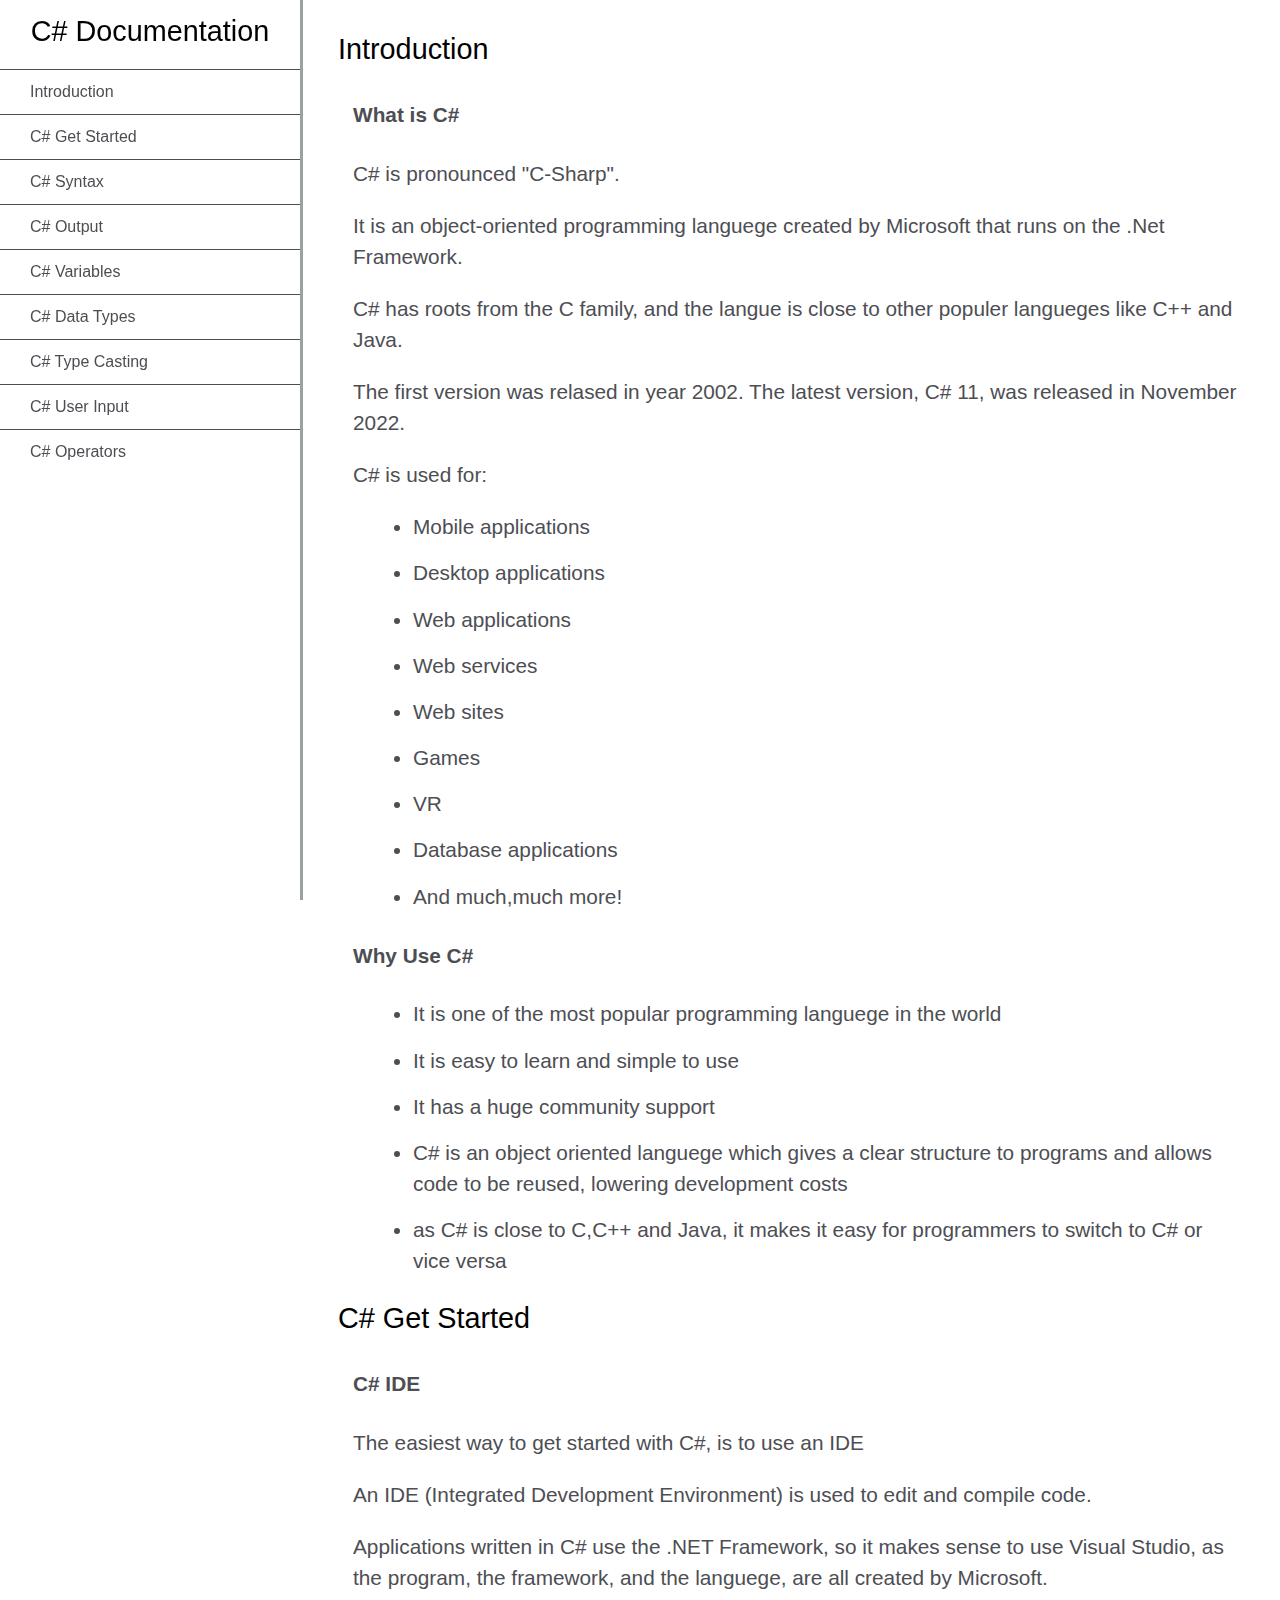
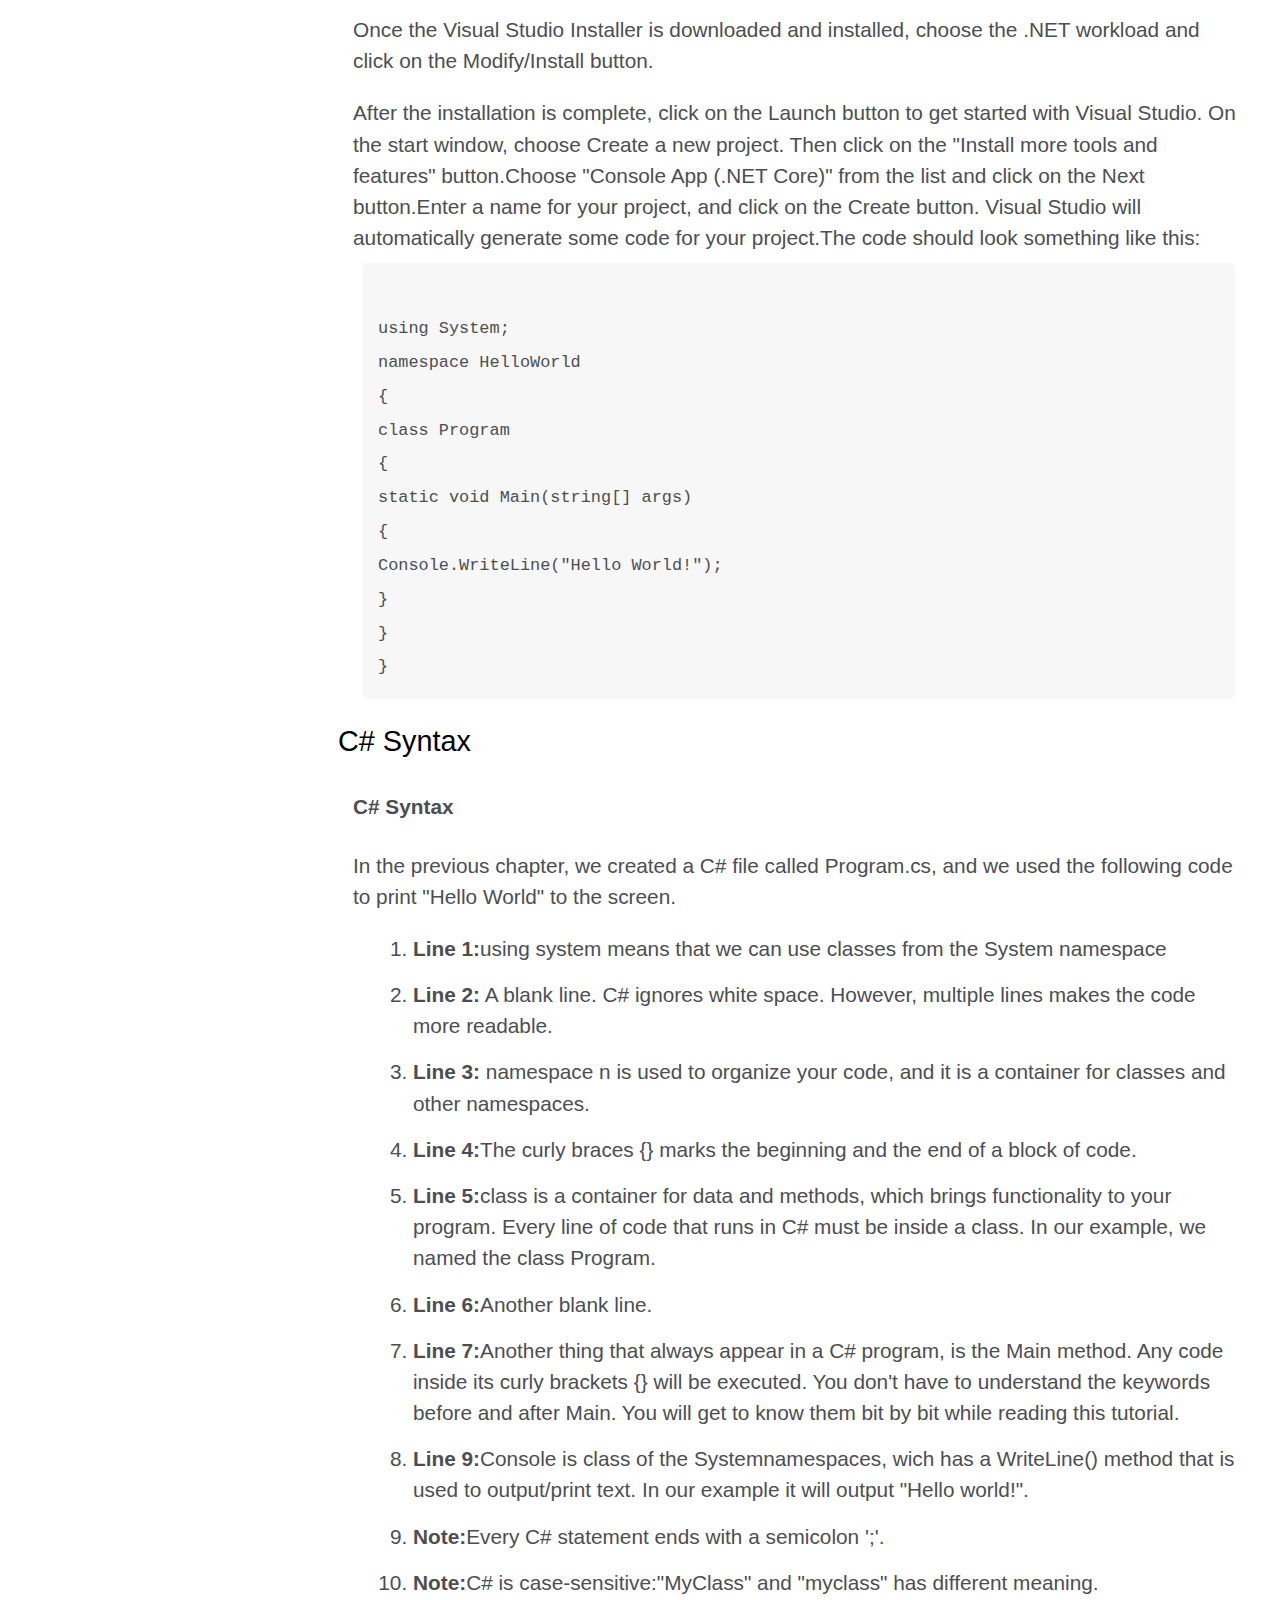
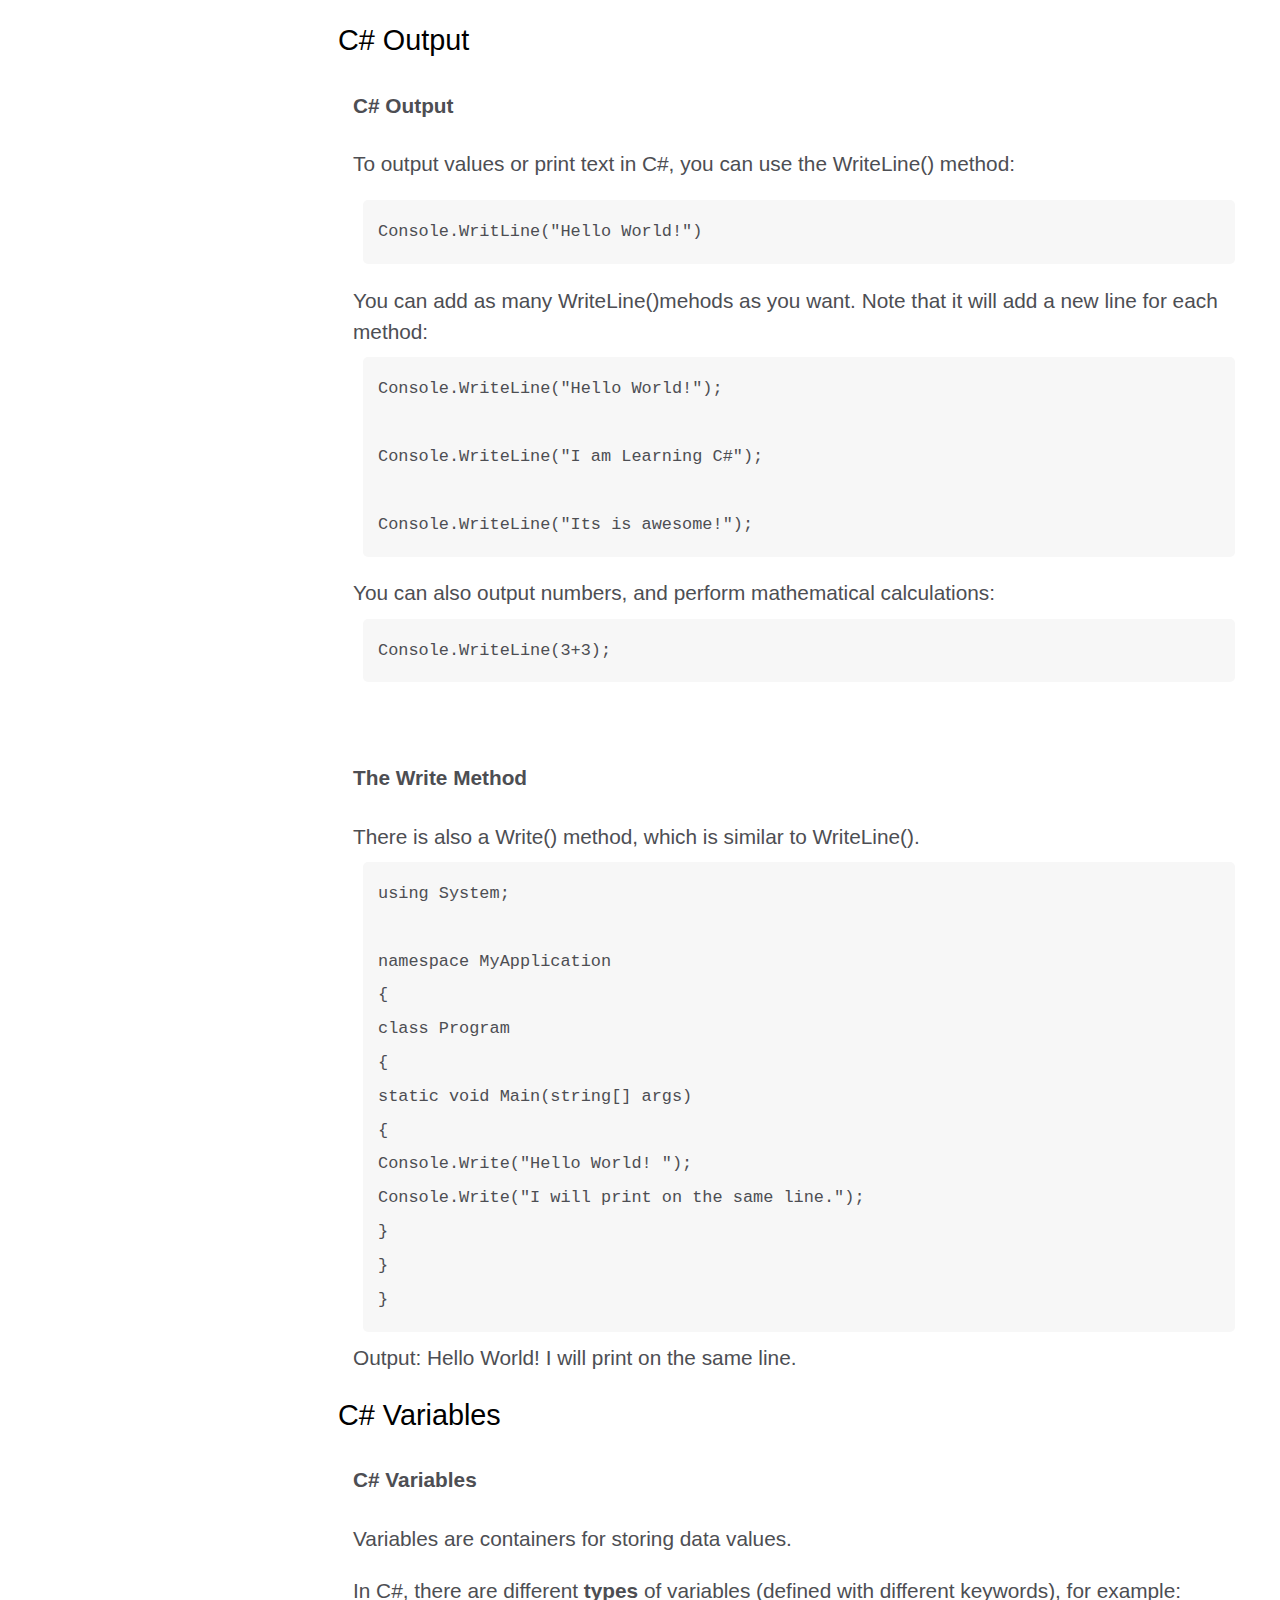
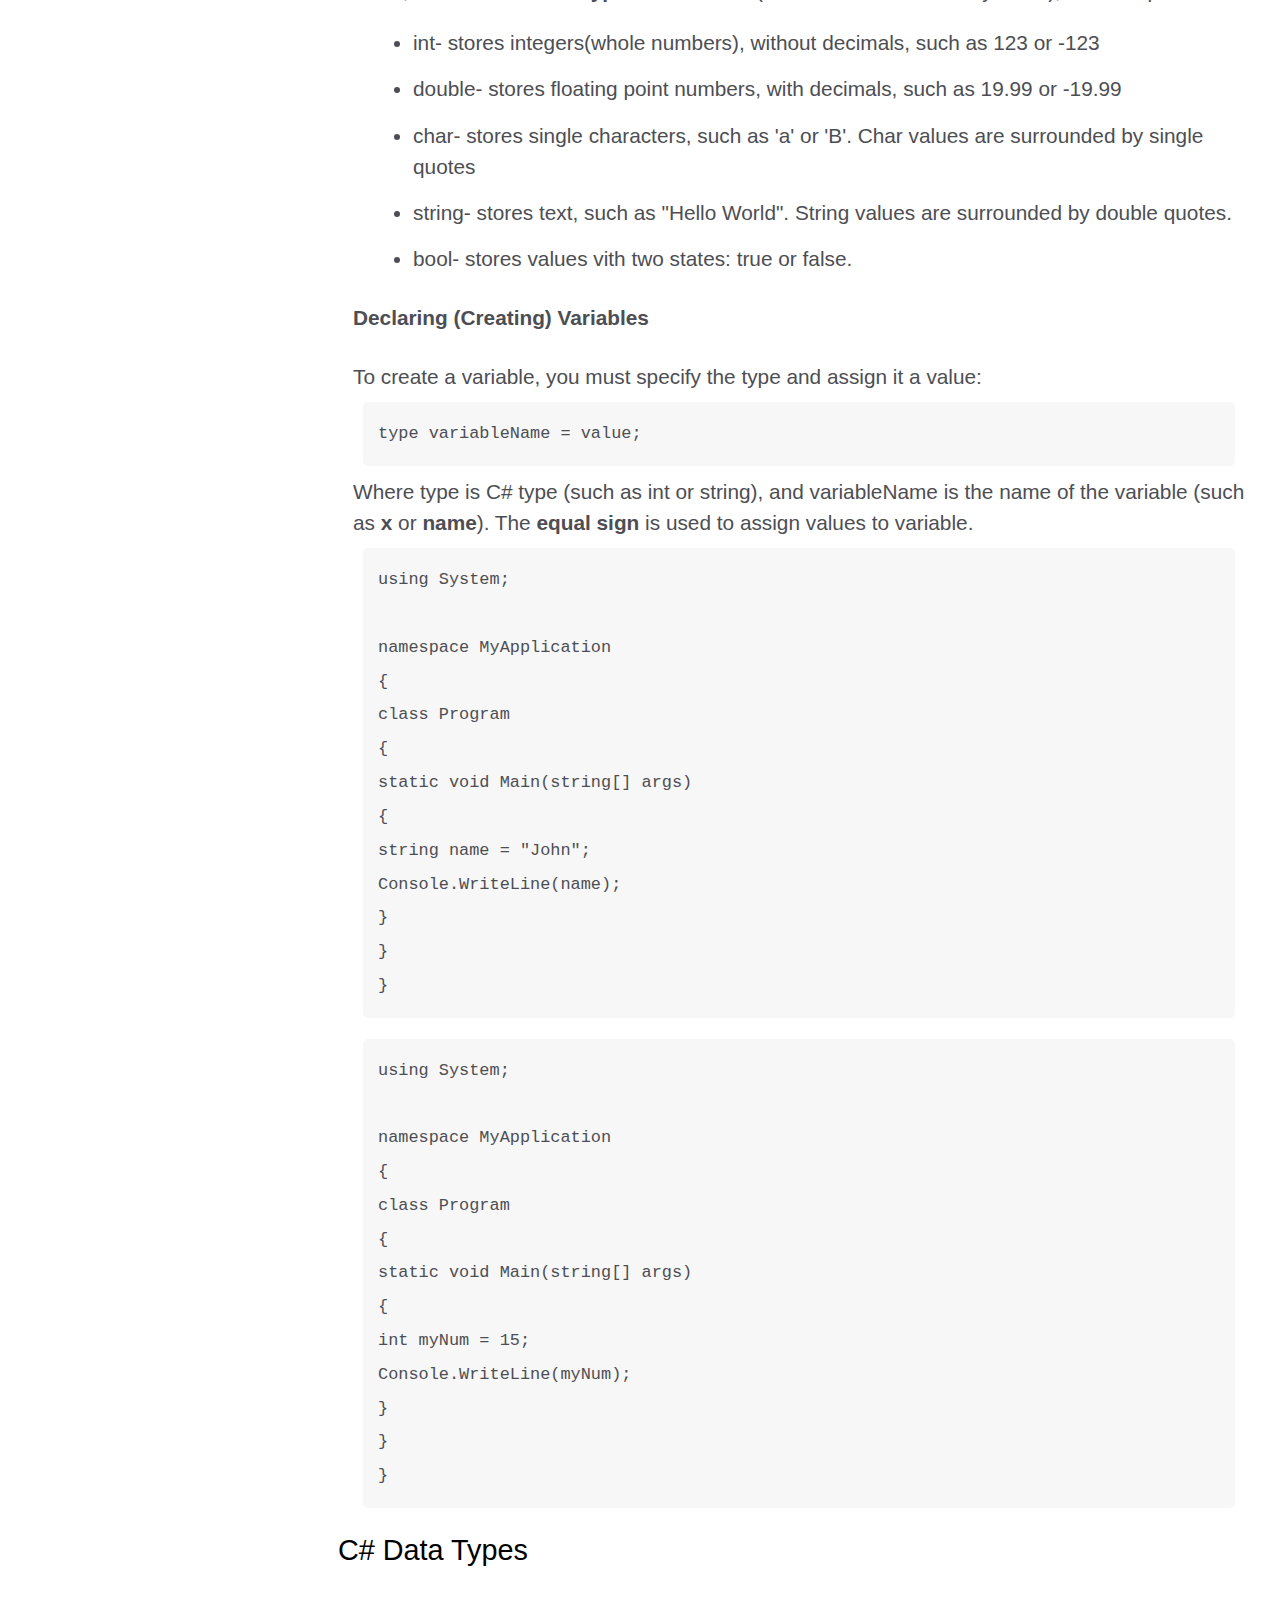
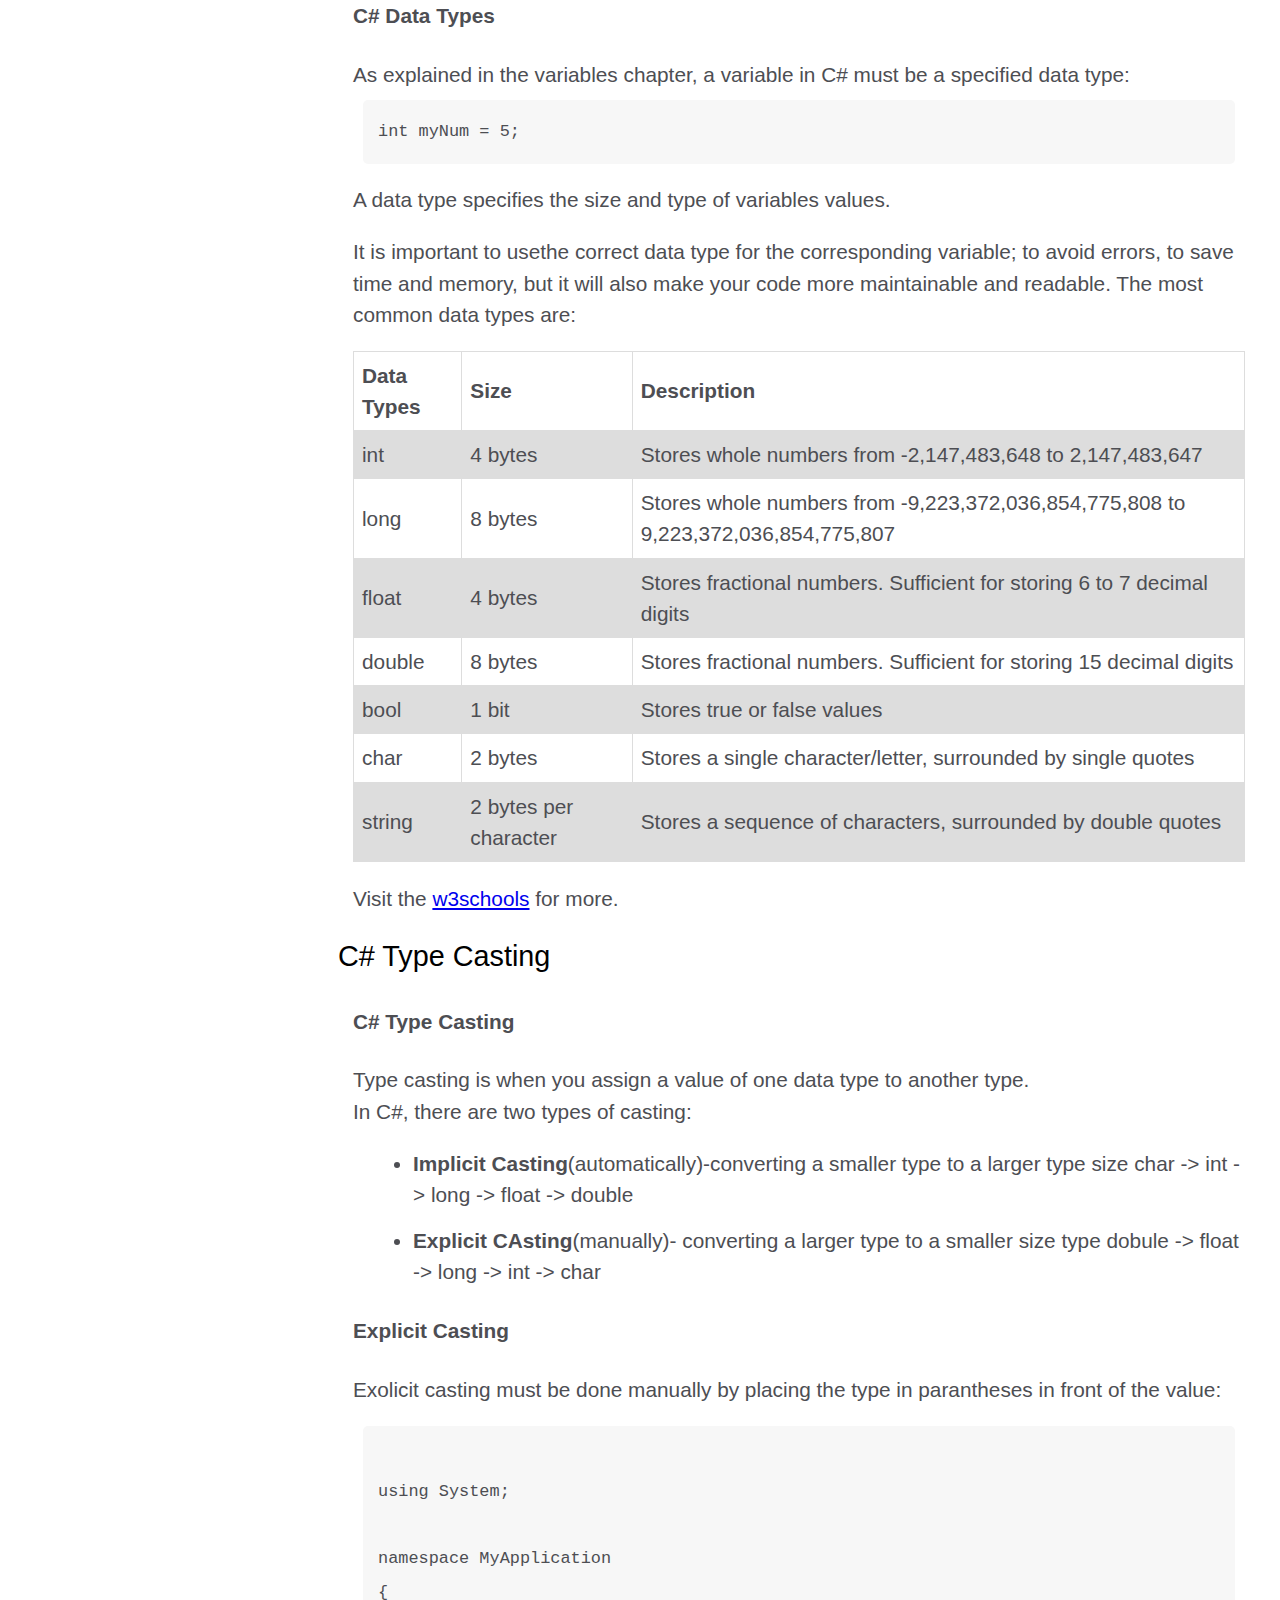
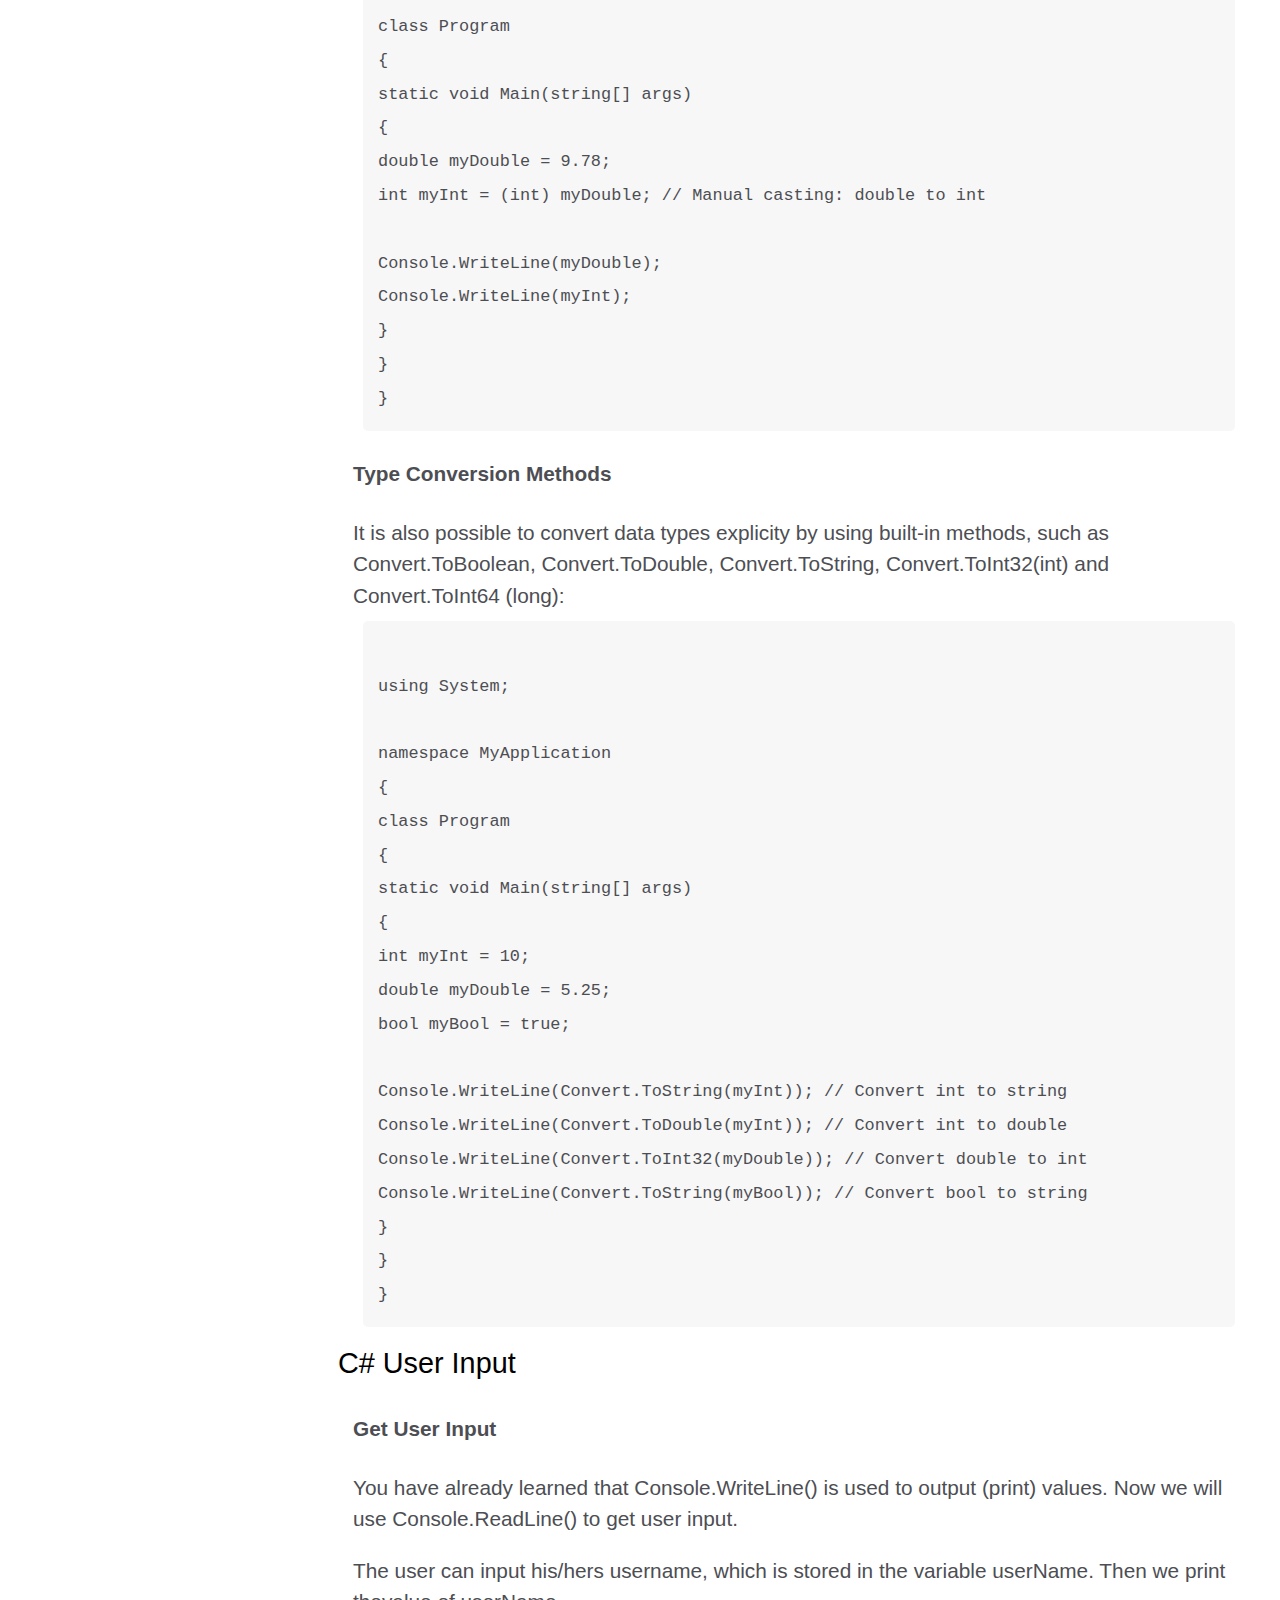
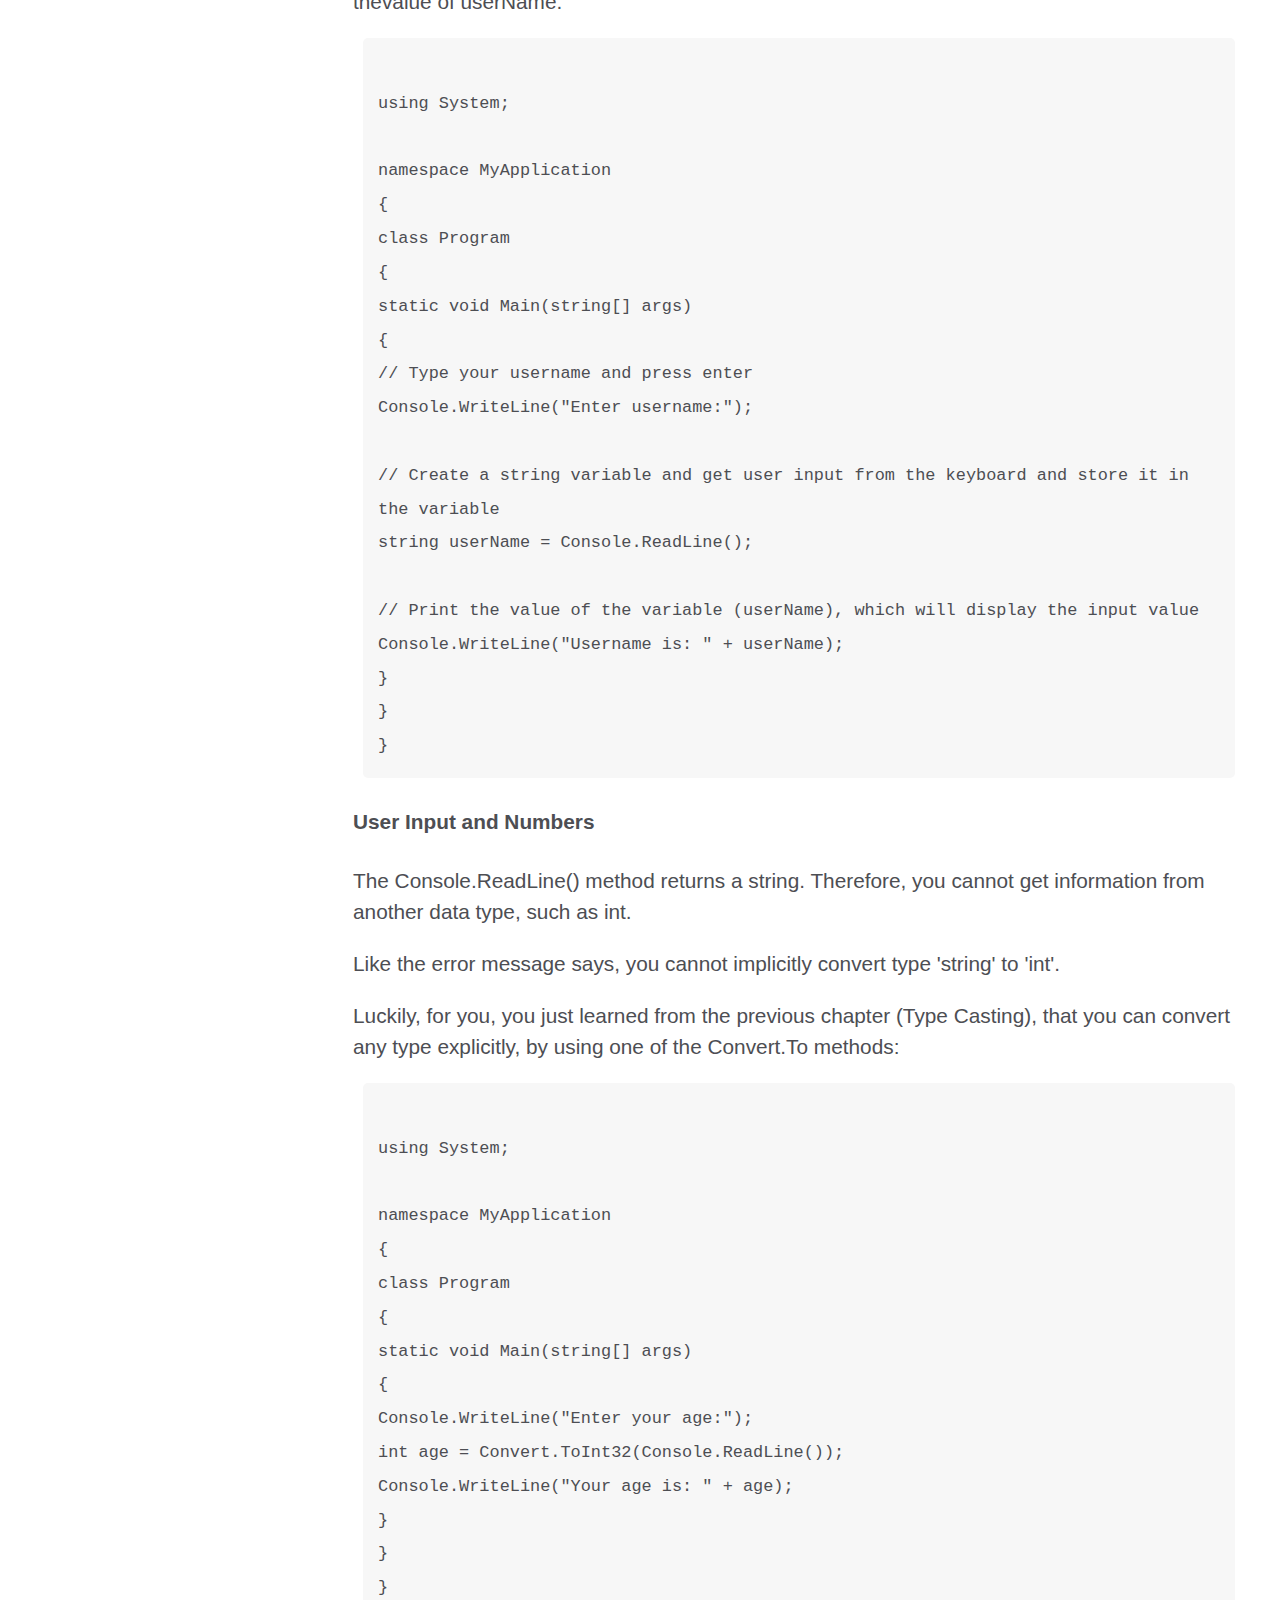
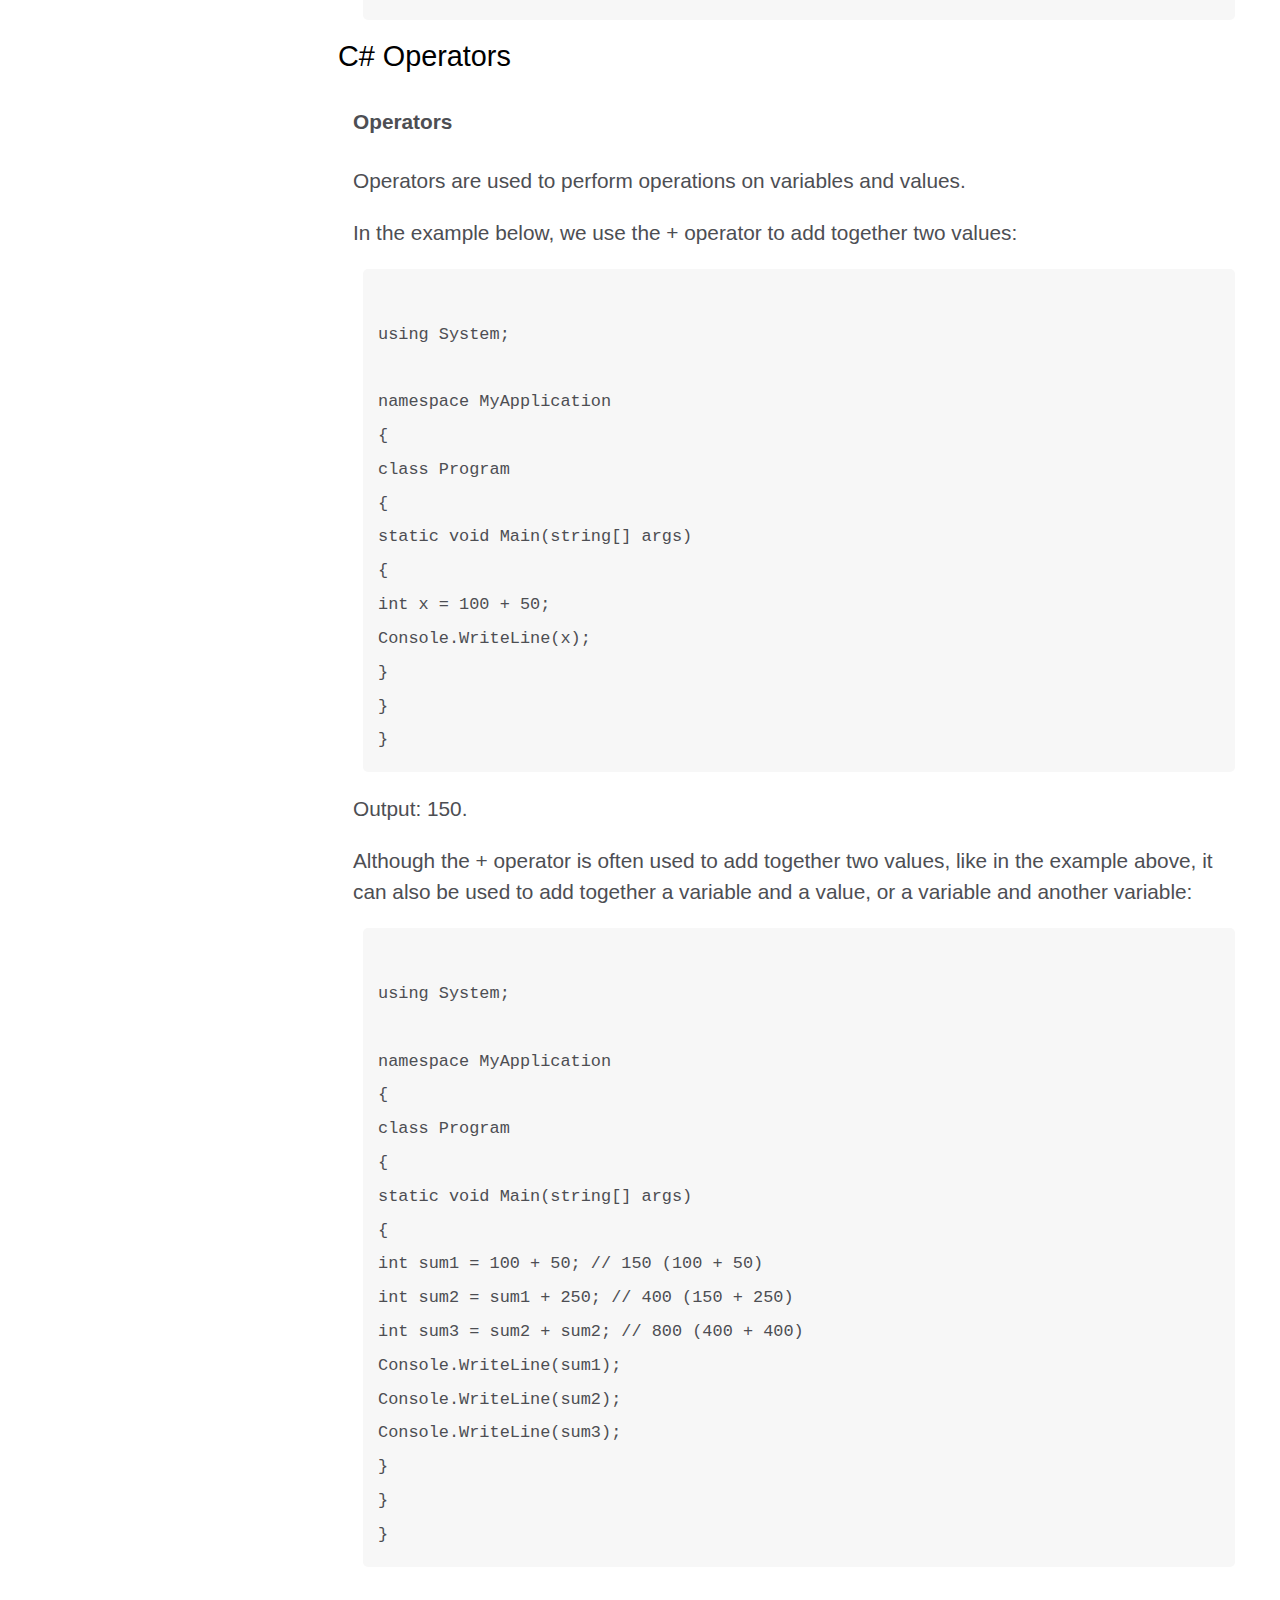
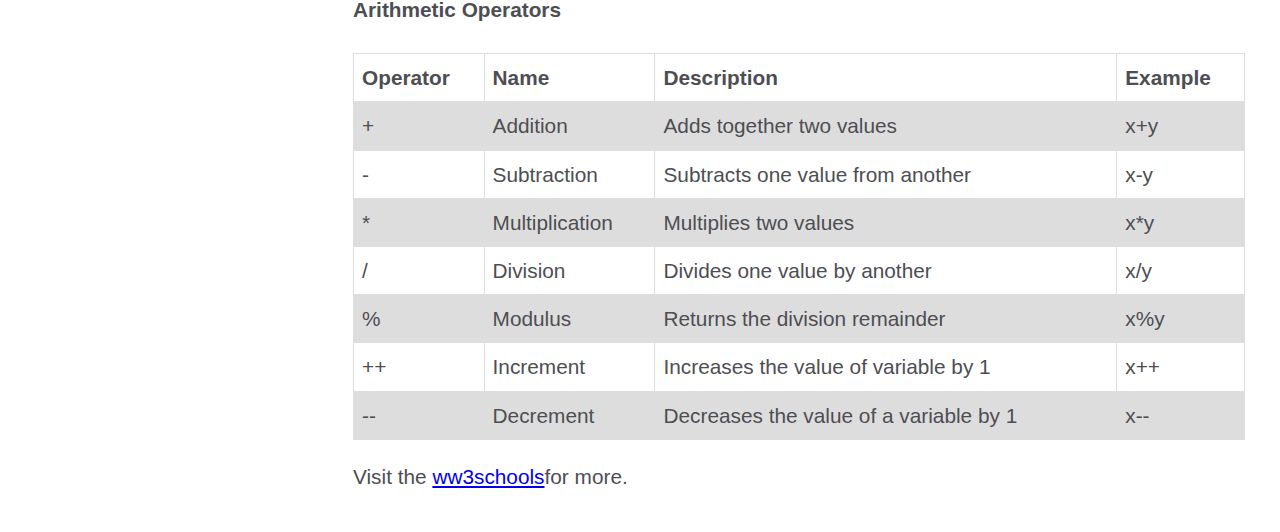
<file: index.html>
<!DOCTYPE html>
<html lang="en">

<head>
    <meta charset="UTF-8">
    <meta http-equiv="X-UA-Compatible" content="IE=edge">
    <meta name="viewport" content="width=device-width, initial-scale=1.0">
    <link rel="stylesheet" href="styles.css">
    <title>Documentation</title>
</head>

<body>
    <nav id="navbar">
        <header>C# Documentation</header>
        <ul>
            <li><a class="nav-link" href="#Introduction">Introduction</a></li>
            <li>
                <a class="nav-link" href="#c#_get_started">C# Get Started</a>
            </li>
            <li>
                <a class="nav-link" href="#c#_syntax">C# Syntax</a>
            </li>
            <li><a class="nav-link" href="#c#_output">C# Output</a></li>
            <li><a class="nav-link" href="#c#_variables">C# Variables</a></li>
            <li><a class="nav-link" href="#c#_data_types">C# Data Types</a></li>
            <li><a class="nav-link" href="#c#_type_casting">C# Type Casting</a></li>
            <li><a class="nav-link" href="#c#_user_input">C# User Input</a></li>
            <li><a class="nav-link" href="#c#_operators">C# Operators</a></li>
        </ul>
    </nav>
    <main id="main-doc">
        <section class="main-section" id="introduction">
            <header>Introduction</header>
            <article>
                <h4 id="What is C#">What is C#</h4>
                <p>C# is pronounced "C-Sharp".</p>
                <p>It is an object-oriented programming languege created by Microsoft that runs on the .Net Framework.
                </p>
                <p>C# has roots from the C family, and the langue is close to other populer langueges like C++ and Java.
                </p>
                <p>The first version was relased in year 2002. The latest version, C# 11, was released in November 2022.
                </p>
                <p>C# is used for:</p>
                <ul>
                    <li>Mobile applications</li>
                    <li>Desktop applications</li>
                    <li>Web applications</li>
                    <li>Web services</li>
                    <li>Web sites</li>
                    <li>Games</li>
                    <li>VR</li>
                    <li>Database applications</li>
                    <li>And much,much more!</li>
                </ul>
                <h4>Why Use C#</h4>
                <ul>
                    <li>It is one of the most popular programming languege in the world</li>
                    <li>It is easy to learn and simple to use</li>
                    <li>It has a huge community support</li>
                    <li>C# is an object oriented languege which gives a clear structure to programs and allows code to
                        be reused, lowering development costs</li>
                    <li>as C# is close to C,C++ and Java, it makes it easy for programmers to switch to C# or vice versa
                    </li>
                </ul>
            </article>
        </section>
        <section class="main-section" id="c#_get_started">
            <header>C# Get Started</header>
            <article>
                <h4>C# IDE</h4>
                <p>The easiest way to get started with C#, is to use an IDE</p>
                <p>An IDE (Integrated Development Environment) is used to edit and compile code.</p>
                Applications written in C# use the .NET Framework, so it makes sense to use Visual Studio, as the
                program, the framework, and the languege, are all created by Microsoft.
                <p>
                    Once the Visual Studio Installer is downloaded and installed, choose the .NET workload and click on
                    the Modify/Install button.
                </p>
                <p>After the installation is complete, click on the Launch button to get started with Visual Studio.
                    On the start window, choose Create a new project.
                    Then click on the "Install more tools and features" button.Choose "Console App (.NET Core)" from the
                    list and click on the Next button.Enter a name for your project, and click on the Create button.
                    Visual Studio will automatically generate some code for your project.The code should look something
                    like this:
                    <code>
                     using System;
                         namespace HelloWorld
                        {
                            class Program
                            {
                                static void Main(string[] args)
                                {
                                 Console.WriteLine("Hello World!");    
                                }
                            }
                        }
                    </code>
                </p>
            </article>
        </section>
        <section class="main-section" id="c#_syntax">
            <header>C# Syntax</header>
            <article>
                <h4>C# Syntax</h4>
                <p> In the previous chapter, we created a C# file called Program.cs, and we used the following code to
                    print "Hello World" to the screen.</p>
                <ol>
                    <li><strong>Line 1:</strong>using system means that we can use classes from the
                        System namespace</li>
                    <li><strong>Line 2:</strong> A blank line. C# ignores white space. However, multiple lines makes the
                        code more readable.</li>
                    <li><strong>Line 3:</strong> namespace n is used to organize your code, and it is a
                        container for classes and other namespaces.</li>
                    <li><strong>Line 4:</strong>The curly braces {} marks the beginning and the end of a
                        block of code.</li>
                    <li><strong>Line 5:</strong>class is a container for data and methods, which brings
                        functionality to your program. Every line of code that runs in C# must be inside a class. In our
                        example, we named the class Program.</li>
                    <li><strong>Line 6:</strong>Another blank line.</li>
                    <li><strong>Line 7:</strong>Another thing that always appear in a C# program, is the
                        Main method. Any code inside its curly brackets {} will be executed.
                        You don't have to understand the keywords before and after Main. You will get to know them bit
                        by bit while reading this tutorial.</li>
                    <li><strong>Line 9:</strong>Console is class of the Systemnamespaces, wich
                        has a WriteLine() method that is used to output/print text. In our example it will
                        output "Hello world!".</li>
                    <li><strong>Note:</strong>Every C# statement ends with a semicolon ';'.</li>
                    <li><strong>Note:</strong>C# is case-sensitive:"MyClass" and "myclass" has different meaning.</li>
                </ol>
            </article>
        </section>
        <section class="main-section" id="c#_output">
            <header>C# Output</header>
            <article>
                <h4>C# Output</h4>
                <p>To output values or print text in C#, you can use the WriteLine() method:</p>
                <p><code>Console.WritLine("Hello World!")</code></p>
                <p>You can add as many WriteLine()mehods as you want. Note that it will add a new line for
                    each method: <br>
                    <code>Console.WriteLine("Hello World!");<br>
                Console.WriteLine("I am Learning C#");<br>
                Console.WriteLine("Its is awesome!");</code>
                </p>
                <p>You can also output numbers, and perform mathematical calculations: <br>
                    <code>Console.WriteLine(3+3);</code>
                </p><br>

                <h4>The Write Method</h4>
                <p>There is also a Write() method, which is similar to WriteLine(). <br>
                    <code>using System;

                    namespace MyApplication
                    {
                      class Program
                      {
                        static void Main(string[] args)
                        {
                          Console.Write("Hello World! ");
                          Console.Write("I will print on the same line.");
                        }
                      }
                    }</code>
                    Output:
                    Hello World! I will print on the same line.
                </p>
            </article>
        </section>
        <section class="main-section" id="c#_variables">
            <header>C# Variables</header>
            <article>
                <h4>C# Variables</h4>
                <p>Variables are containers for storing data values.</p>
                <p>In C#, there are different <strong>types</strong> of variables (defined with different keywords), for
                    example:</p>
                <ul>
                    <li>int- stores integers(whole numbers), without decimals, such as 123 or -123</li>
                    <li>double- stores floating point numbers, with decimals, such as 19.99 or -19.99</li>
                    <li>char- stores single characters, such as 'a' or 'B'. Char values are surrounded by
                        single quotes</li>
                    <li>string- stores text, such as "Hello World". String values are surrounded by double
                        quotes.</li>
                    <li>bool- stores values vith two states: true or false.</li>
                </ul>
                <h4>Declaring (Creating) Variables</h4>
                <p>To create a variable, you must specify the type and assign it a value: <br>
                    <code>type variableName = value;</code>
                    Where type is C# type (such as int or string), and variableName is the name of the variable (such as
                    <strong>x</strong> or <strong>name</strong>). The <strong>equal sign</strong> is used to assign
                    values to variable.

                    <code>using System;

                    namespace MyApplication
                    {
                      class Program
                      {
                        static void Main(string[] args)
                        {
                          string name = "John";
                          Console.WriteLine(name);  
                         }
                      }
                    }  
                </code>
                </p>
                <p><code>using System;

                    namespace MyApplication
                    {
                        class Program
                        {
                            static void Main(string[] args)
                            {
                                int myNum = 15;
                                Console.WriteLine(myNum);
                            }
                        }
                    }
                </code></p> 
            </article>
        </section>
        <section class="main-section" id="c#_data_types">
            <header>C# Data Types</header>
            <article>
                <h4>C# Data Types</h4>
                <p> As explained in the variables chapter, a variable in C# must be a specified data type:
                    <code>int myNum = 5;</code></p>
                <p>A data type specifies the size and type of variables values.</p>
                <p>It is important to usethe correct data type for the corresponding variable; to avoid errors, to save
                    time and memory, but it will also make your code more maintainable and readable. The most common
                    data types are:</p>
                <table id="main-table">
                    <tr>
                        <th>Data Types</th>
                        <th>Size</th>
                        <th>Description</th>
                    </tr>
                    <tr>
                        <td>int</td>
                        <td>4 bytes</td>
                        <td>Stores whole numbers from -2,147,483,648 to 2,147,483,647</td>
                    </tr>
                    <tr>
                        <td>long</td>
                        <td>8 bytes</td>
                        <td>Stores whole numbers from -9,223,372,036,854,775,808 to 9,223,372,036,854,775,807</td>
                    </tr>
                    <tr>
                        <td>float</td>
                        <td>4 bytes</td>
                        <td>Stores fractional numbers. Sufficient for storing 6 to 7 decimal digits</td>
                    </tr>
                    <tr>
                        <td>double</td>
                        <td>8 bytes</td>
                        <td>Stores fractional numbers. Sufficient for storing 15 decimal digits</td>
                    </tr>
                    <tr>
                        <td>bool</td>
                        <td>1 bit</td>
                        <td>Stores true or false values</td>
                    </tr>
                    <tr>
                        <td>char</td>
                        <td>2 bytes</td>
                        <td>Stores a single character/letter, surrounded by single quotes</td>
                    </tr>
                    <tr>
                        <td>string</td>
                        <td>2 bytes per character</td>
                        <td>Stores a sequence of characters, surrounded by double quotes</td>
                    </tr>
                </table>
                <p id="visit">Visit the <a href="https://www.w3schools.com/cs/cs_data_types.php" target="_blank" rel="noopener">w3schools</a> for
                    more.</p>
            </article>
        </section>
        <section class="main-section" id="c#_type_casting">
            <header>C# Type Casting</header>
            <article>
                <h4>C# Type Casting</h4>
                <p>Type casting is when you assign a value of one data type to another type. <br>
                    In C#, there are two types of casting:</p>
                <ul>
                    <li><strong>Implicit Casting</strong>(automatically)-converting a smaller type to a larger type size
                        char -> int -> long -> float -> double</li>
                    <li><strong>Explicit CAsting</strong>(manually)- converting a larger type to a smaller size type
                        dobule -> float -> long -> int -> char</li>
                </ul>
                <h4>Explicit Casting</h4>
                <p>Exolicit casting must be done manually by placing the type in parantheses in front of the value:</p>
                <code>
                    using System;

                    namespace MyApplication
                    {
                      class Program
                      {
                        static void Main(string[] args)
                        {
                          double myDouble = 9.78;
                          int myInt = (int) myDouble;  // Manual casting: double to int
                    
                          Console.WriteLine(myDouble);
                          Console.WriteLine(myInt);
                        }
                      }
                    }                    
                </code>
                <h4>Type Conversion Methods</h4>
                It is also possible to convert data types explicity by using built-in methods, such as
                Convert.ToBoolean, Convert.ToDouble, Convert.ToString,
                Convert.ToInt32(int) and Convert.ToInt64 (long):
                <code>
                    using System;

                    namespace MyApplication
                    {
                      class Program
                      {
                        static void Main(string[] args)
                        {
                          int myInt = 10;
                          double myDouble = 5.25;
                          bool myBool = true;
                    
                          Console.WriteLine(Convert.ToString(myInt));    // Convert int to string
                          Console.WriteLine(Convert.ToDouble(myInt));    // Convert int to double
                          Console.WriteLine(Convert.ToInt32(myDouble));  // Convert double to int
                          Console.WriteLine(Convert.ToString(myBool));   // Convert bool to string
                          }
                      }
                    }
                </code>
            </article>
        </section>
        <section class="main-section" id="c#_user_input">
            <header>C# User Input</header>
            <article>
                <h4>Get User Input</h4>
                <p>You have already learned that Console.WriteLine() is used to output (print) values. Now
                    we will use Console.ReadLine() to get user input.</p>
                <p>The user can input his/hers username, which is stored in the variable userName. Then we
                    print thevalue of userName.</p>
                <code>
                    using System;

                    namespace MyApplication
                    {
                      class Program
                      {
                        static void Main(string[] args)
                        {
                          // Type your username and press enter
                          Console.WriteLine("Enter username:");
                    
                          // Create a string variable and get user input from the keyboard and store it in the variable
                          string userName = Console.ReadLine();
                    
                          // Print the value of the variable (userName), which will display the input value
                          Console.WriteLine("Username is: " + userName);
                        }
                      }
                    }
                </code>
                <h4>User Input and Numbers</h4>
                <p>The Console.ReadLine() method returns a string. Therefore, you cannot get information
                    from another data type, such as int.</p>
                <p>Like the error message says, you cannot implicitly convert type 'string' to 'int'.</p>
                <p>Luckily, for you, you just learned from the previous chapter (Type Casting), that you can convert any
                    type explicitly, by using one of the Convert.To methods:</p>
                <code>
                    using System;

                    namespace MyApplication
                    {
                      class Program
                      {
                        static void Main(string[] args)
                        {
                          Console.WriteLine("Enter your age:");
                          int age = Convert.ToInt32(Console.ReadLine());
                          Console.WriteLine("Your age is: " + age);
                        }
                      }
                    }</code>
            </article>
        </section>
        <section class="main-section" id="c#_operators">
            <header>C# Operators</header>
            <article>
                <h4>Operators</h4>
                <p>Operators are used to perform operations on variables and values.</p>
                <p>In the example below, we use the + operator to add together two values:</p>
                <code>
                    using System;

                    namespace MyApplication
                    {
                      class Program
                      {
                        static void Main(string[] args)
                        {
                          int x = 100 + 50;
                          Console.WriteLine(x);  
                         }
                      }
                    }
                </code>
                <p>Output: 150.</p>
                <p>Although the + operator is often used to add together two values, like in the example above, it can
                    also be used to add together a variable and a value, or a variable and another variable:</p>
                <code>
                    using System;

                    namespace MyApplication
                    {
                      class Program
                      {
                        static void Main(string[] args)
                        {
                          int sum1 = 100 + 50;     // 150 (100 + 50)
                          int sum2 = sum1 + 250;   // 400 (150 + 250)
                          int sum3 = sum2 + sum2;  // 800 (400 + 400)
                          Console.WriteLine(sum1);
                          Console.WriteLine(sum2);
                          Console.WriteLine(sum3);
                         }
                      }
                    }
                </code>
                <h4>Arithmetic Operators</h4>
                <table>
                    <tr>
                        <th>Operator</th>
                        <th>Name</th>
                        <th>Description</th>
                        <th>Example</th>
                    </tr>
                    <tr>
                        <td>+</td>
                        <td>Addition</td>
                        <td>Adds together two values</td>
                        <td>x+y</td>
                    </tr>
                    <tr>
                        <td>-</td>
                        <td>Subtraction</td>
                        <td>Subtracts one value from another</td>
                        <td>x-y</td>
                    </tr>
                    <tr>
                        <td>*</td>
                        <td>Multiplication</td>
                        <td>Multiplies two values</td>
                        <td>x*y</td>
                    </tr>
                    <tr>
                        <td>/</td>
                        <td>Division</td>
                        <td>Divides one value by another</td>
                        <td>x/y</td>
                    </tr>
                    <tr>
                        <td>%</td>
                        <td>Modulus</td>
                        <td>Returns the division remainder</td>
                        <td>x%y</td>
                    </tr>
                    <tr>
                        <td>++</td>
                        <td>Increment</td>
                        <td>Increases the value of variable by 1</td>
                        <td>x++</td>
                    </tr>
                    <tr>
                        <td>--</td>
                        <td>Decrement</td>
                        <td>Decreases the value of a variable by 1</td>
                        <td>x--</td>
                    </tr>
                </table>
                <p id="visit">Visit the <a href="https://www.w3schools.com/cs/cs_operators.php" target="_blank" rel="noopener">ww3schools</a>for more.</p>
            </article>
        </section>
    </main>
</body>

</html>
</file>
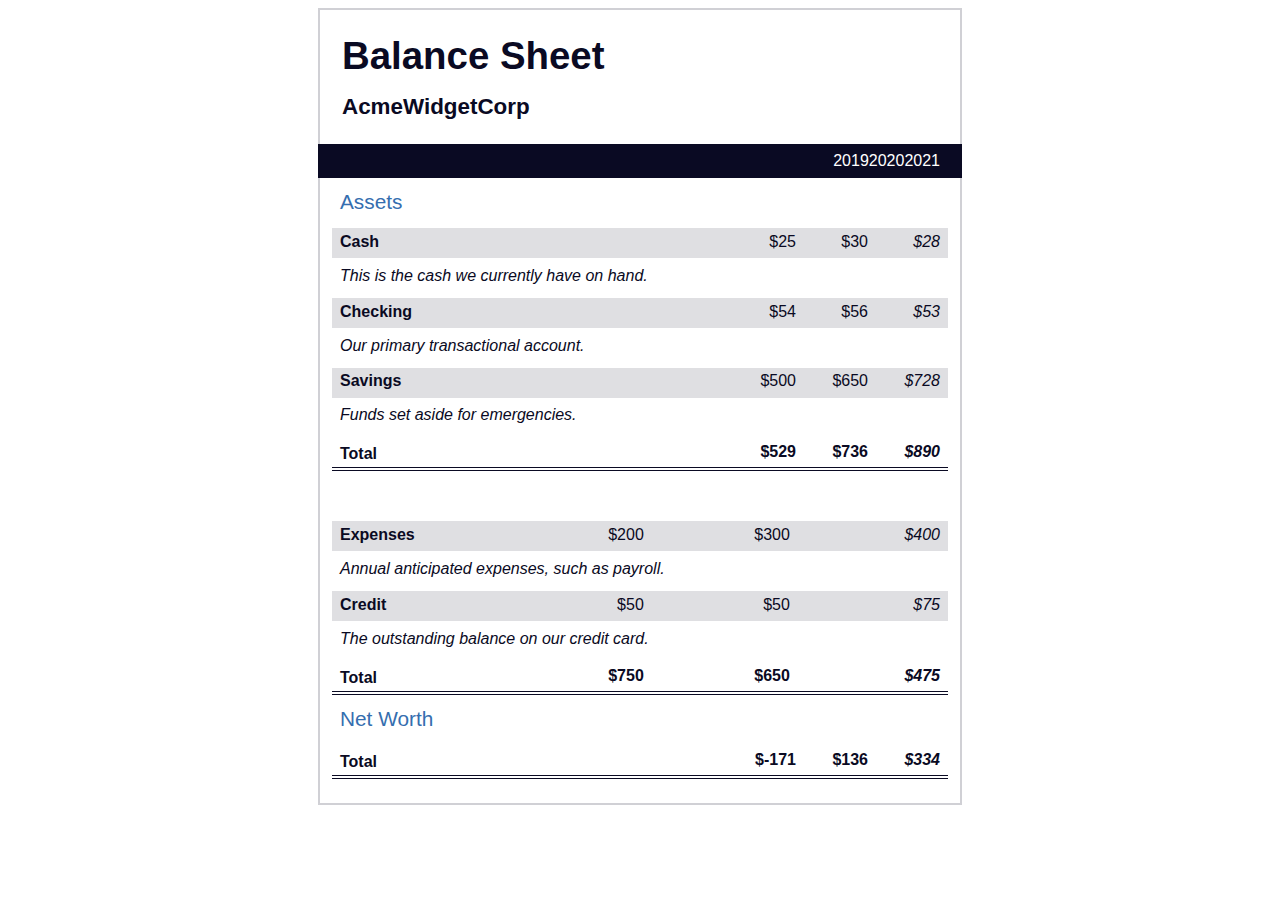
<file: Balance Sheet/index.html>
<!DOCTYPE html>
<html lang="en">
<head>
    <meta charset="UTF-8">
    <meta name="viewport" content="width=device-width, initial-scale=1.0">
    <link rel="stylesheet" href="styles.css">
    <title>Balance Sheet</title>
</head>
<body>
    <main>
        <section>
            <h1>
                <span class="flex">
                    <span>AcmeWidgetCorp</span>
                    <span>Balance Sheet</span>
                </span>
            </h1>
            <div id="years" aria-hidden="true">
                <span id="year">2019</span>
                <span id="year">2020</span>
                <span id="year">2021</span>
            </div>
            <div class="table-wrap">
                <table>
                    <caption>Assets</caption>
                    <thead>
                        <tr>
                            <td></td>
                            <th><span class="sr-only year">2019</span></th>
                            <th><span class="sr-only year">2020</span></th>
                            <th class="current"><span class="sr-only year">2021</span></th>
                        </tr>
                    </thead>
                    <tbody>
                        <tr class="data">
                            <th>Cash <span class="description">This is the cash we currently have on hand.</span></th>
                            <td>$25</td>
                            <td>$30</td>
                            <td class="current"> $28</td>
                        </tr>
                        <tr class="data">
                            <th>Checking <span class="description">Our primary transactional account.</span></th>
                            <td>$54</td>
                            <td>$56</td>
                            <td class="current">$53</td>
                        </tr>
                        <tr class="data">
                            <th>Savings <span class="description">Funds set aside for emergencies.</span></th>
                            <td>$500</td>
                            <td>$650</td>
                            <td class="current">$728</td>
                        </tr>
                        <tr class="total">
                            <th>Total <span class="sr-only">Assets</span></th>
                            <td>$529</td>
                            <td>$736</td>
                            <td class="current">$890</td>
                        </tr>
                    </tbody>
                </table>
                <table>
                    <tr>
                        <td></td>
                        <th><span class="sr-only">2019</span><span class="sr-only">2020</span><span class="sr-only">2021</span></th>
                    </tr>
                    <tr class="data">
                        <th>Expenses <span class="description">Annual anticipated expenses, such as payroll.</span></th>
                        <td>$200</td>
                        <td>$300</td>
                        <td class="current">$400</td>
                    </tr>
                    <tr class="data">
                        <th>Credit <span class="description">The outstanding balance on our credit card.</span></th>
                        <td>$50</td>
                        <td>$50</td>
                        <td class="current">$75</td>
                    </tr>
                    <tr class="total">
                        <th>Total <span class="sr-only">Liabilities</span></th>
                        <td>$750</td>
                        <td>$650</td>
                        <td class="current">$475</td>
                    </tr>
                </table>
                <table>
                    <caption>Net Worth</caption>
                    <thead>
                        <tr>
                            <td></td>
                            <th><span class="sr-only">2019</span><span class="sr-only">2020</span><span class="sr-only">2021</span></th>
                        </tr>
                    </thead>
                    <tbody>
                        <tr class="total">
                            <th>Total <span class="sr-only">Net Worth</span></th>
                            <td>$-171</td>
                            <td>$136</td>
                            <td class="current">$334</td>
                        </tr>
                    </tbody>
                </table>
            </div>
        </section>
    </main>
</body>
</html>
</file>
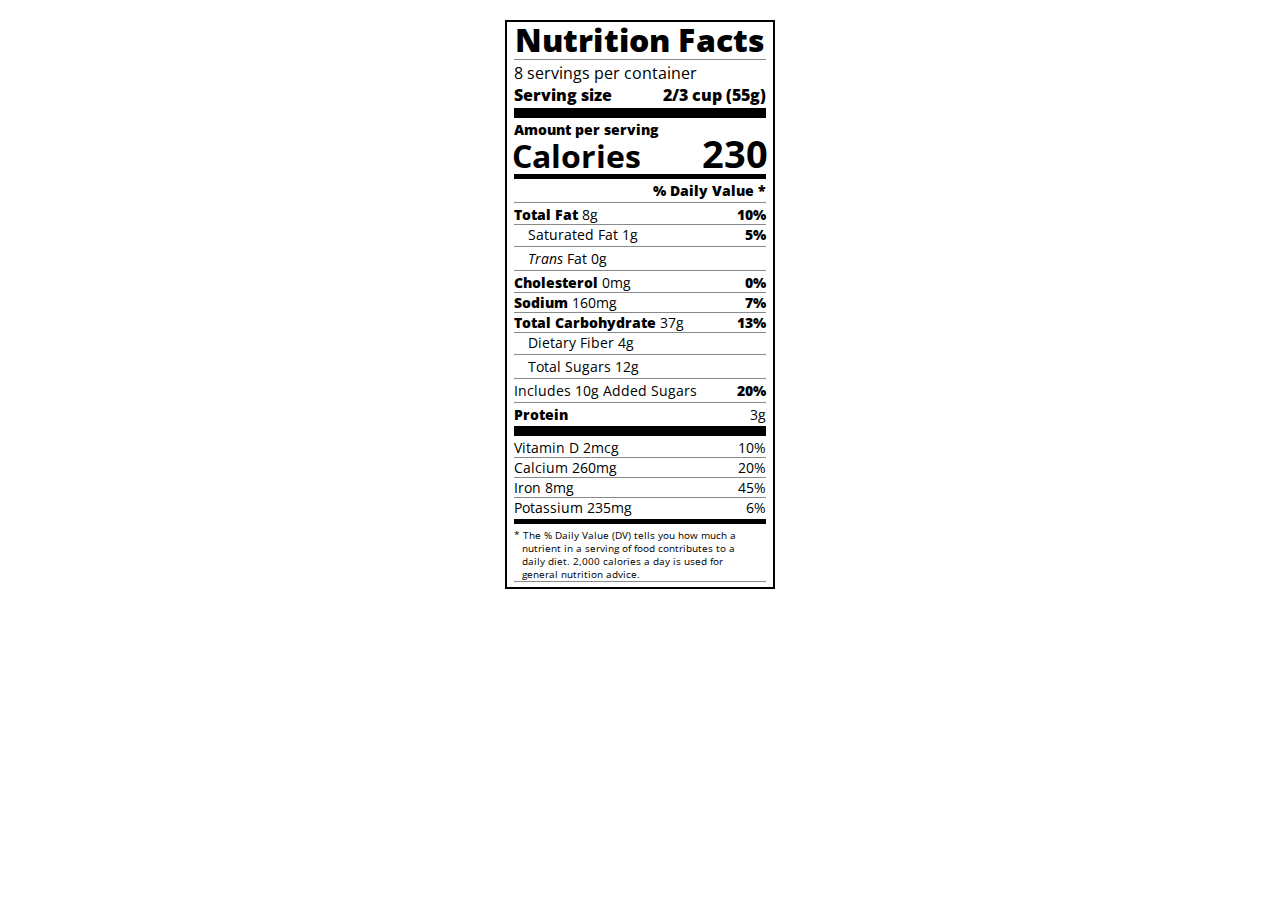
<file: NutritionLabel/index.html>
<!DOCTYPE html>
<html lang="en">

<head>
    <meta charset="UTF-8">
    <meta name="viewport" content="width=device-width, initial-scale=1.0">
    <title>Nutrition Label</title>
    <link href="https://fonts.googleapis.com/css?family=Open+Sans:400,700,800" rel="stylesheet">
    <link href="./styles.css" rel="stylesheet">
</head>

<body>
    <div class="label">
        <header>
            <h1 class="bold">Nutrition Facts</h1>
            <div class="divider"></div>
            <p>8 servings per container</p>
            <p class="bold">Serving size <span>2/3 cup (55g)</span></p>
        </header>
        <div class="divider large"></div>
        <div class="calories-info">
            <div class="left-container">
                <h2 class="bold small-text">Amount per serving</h2>
                <p>Calories</p>
            </div>
            <span>230</span>
        </div>
        <div class="divider medium"></div>
        <div class="daily-value small-text">
            <p class="bold right no-divider">% Daily Value *</p>
            <div class="divider"></div>
            <p><span><span class="bold">Total Fat</span> 8g</span> <span class="bold">10%</span></p>
            <p class="indent no-divider">Saturated Fat 1g <span class="bold">5%</span></p>
            <div class="divider"></div>
            <p class="indent no-divider"><span><i>Trans</i> Fat 0g</span></p>
            <div class="divider"></div>
            <p><span><span class="bold">Cholesterol</span> 0mg</span> <span class="bold">0%</span></p>
            <p><span><span class="bold">Sodium</span> 160mg</span> <span class="bold">7%</span></p>
            <p><span><span class="bold">Total Carbohydrate</span> 37g</span> <span class="bold">13%</span></p>
            <p class="indent no-divider">Dietary Fiber 4g</p>
            <div class="divider"></div>
            <p class="indent no-divider"> Total Sugars 12g</p>
            <div class="divider double-indent"></div>
            <p class="double-indent no-divider">Includes 10g Added Sugars <span class="bold">20%</span></p>
            <div class="divider"></div>
            <p class="double-indent no-divider"><span class="bold">Protein </span>3g</p>
            <div class="divider large"></div>
            <p>Vitamin D 2mcg <span>10%</span></p>
            <p>Calcium 260mg <span>20%</span></p>
            <p>Iron 8mg <span>45%</span></p>
            <p class="no-divider">Potassium 235mg <span>6%</span></p>
            <div class="divider medium"></div>
            <p class="note">* The % Daily Value (DV) tells you how much a nutrient in a serving of food contributes to a
                daily diet. 2,000 calories a day is used for general nutrition advice.</p>

        </div>
    </div>
    </div>
</body>

</html>
</file>
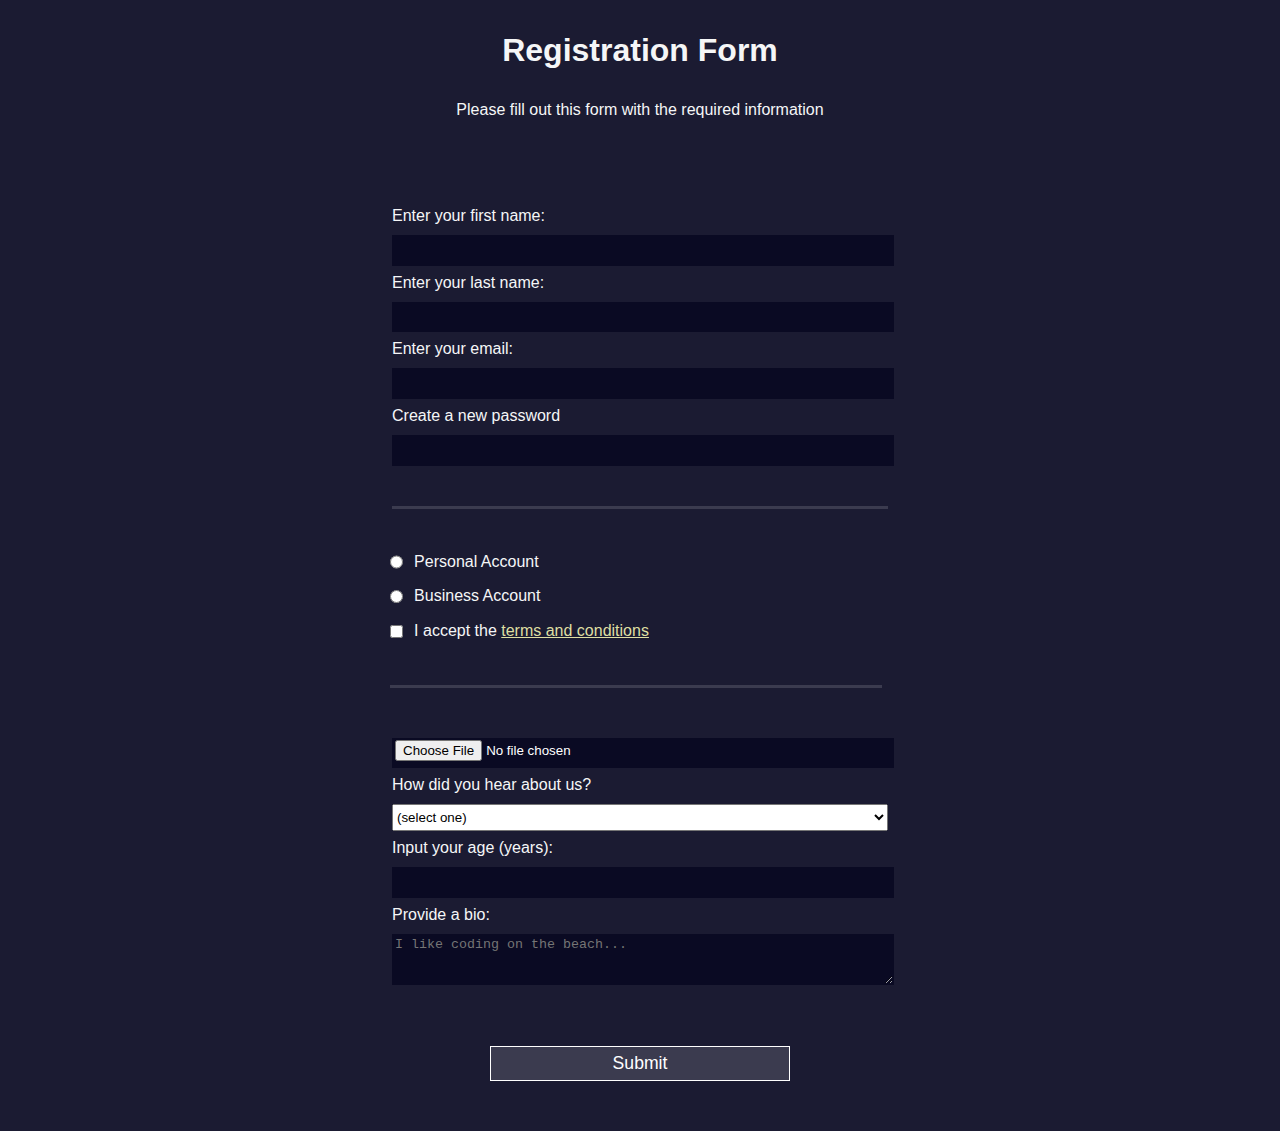
<file: RegistrationForm/index.html>
<!DOCTYPE html>
<html lang="en">
<head>
    <meta charset="UTF-8">
    <meta name="viewport" content="width=device-width, initial-scale=1.0">
    <link rel="stylesheet" href="styles.css">
    <title>Registration Form</title>
</head>
<body>
    <h1>Registration Form</h1>
    <p>Please fill out this form with the required information</p>
    <form method="post" action="https://register-demo.freecodecamp.org">
        <fieldset>
            <label for="first-name">Enter your first name: <input 
                id="first-name"
                name="first-name" 
                type="text"
                required></label>
            <label for="last-name">Enter your last name: <input
                id="last-name" 
                name="last-name" 
                type="text" required></label>
            <label for="email">Enter your email: <input
                id="email"
                name="email"
                type="email" 
                required></label>
            <label for="ne-password">Create a new password <input 
                id="new-password"
                name="new-password"
                type="password"
                required
                pattern="[a-z0-5]{8,}"></label>
        </fieldset>
        <fieldset class="inline">
            <label for="personal-account"><input class="inline" 
            id="personal-account" 
            type="radio" 
            name="account-type" /> Personal Account</label>
            <label for="business-account"><input
            class="inline" 
            id="business-account" 
            type="radio" 
            name="account-type" /> Business Account</label>
            <label for="terms-and-conditions"><input class="inline" 
            id="terms-and-conditions" 
            name="terms" 
            type="checkbox" 
            required /> I accept the <a href="https://www.freecodecamp.org/news/terms-of-service/">terms and conditions</a></label>
        </fieldset>
        <fieldset>
            <label for="upload"><input 
            id="upload" 
            name="file" 
            type="file" 
            name="upload" 
            id="upload"
            title="Choose a file to upload">
            </label>
            <label for="referrer"> How did you hear about us?
                <select id="referrer" name="referrer">
                    <option value="">(select one)</option>
                    <option value="1">freeCodeCamp News</option>
                    <option value="2">freeCodeCamp YouTube Channel
                    </option>
                    <option value="3">freeCodeCamp Forum</option>
                    <option value="4">Other</option>
                </select>
            </label>
            <label for="age">Input your age (years):
                <input id="age" name="age" min="13" max="120" type="number" name="age" id="age">
            </label>
            <label for="bio">Provide a bio: <textarea id="bio" name="bio" rows="3" cols="30" placeholder="I like coding on the beach..."></textarea></label>
        </fieldset>
        <input id="submit" type="submit" name="submit" value="Submit">
        </fieldset>
    </form>
</body>
</html>
</file>
<file: styles.css>
html,
body {
  min-width: 290px;
  color: #4d4e53;
  background-color: #ffffff;
  font-family: 'Open Sans', Arial, sans-serif;
  line-height: 1.5;
}

#navbar {
  position: fixed;
  min-width: 290px;
  top: 0px;
  left: 0px;
  width: 300px;
  height: 100%;
  border-right: solid;
  border-color: rgba(0, 22, 22, 0.4);
}

header {
  color: black;
  margin: 10px;
  text-align: center;
  font-size: 1.8em;
  font-weight: thin;
}

#main-doc header {
  text-align: left;
  margin: 0px;
}

#navbar ul {
  height: 88%;
  padding: 0;
  overflow-y: auto;
  overflow-x: hidden;
}

#navbar li {
  color: #4d4e53;
  border-top: 1px solid;
  list-style: none;
  position: relative;
  width: 100%;
}

#navbar a {
  display: block;
  padding: 10px 30px;
  color: #4d4e53;
  text-decoration: none;
  cursor: pointer;
}

#main-doc {
  position: absolute;
  margin-left: 310px;
  padding: 20px;
  margin-bottom: 110px;
}

section article {
  color: #4d4e53;
  margin: 15px;
  font-size: 1.3em;
}

section li {
  margin: 15px 0px 0px 20px;
}

code {
  display: block;
  text-align: left;
  white-space: pre-line;
  position: relative;
  word-break: normal;
  word-wrap: normal;
  line-height: 2;
  background-color: #f7f7f7;
  padding: 15px;
  margin: 10px;
  border-radius: 5px;
}

@media only screen and (max-width: 815px) {
  /* For mobile phones: */
  #navbar ul {
    border: 1px solid;
    height: 207px;
  }

  #navbar {
    background-color: white;
    position: absolute;
    top: 0;
    padding: 0;
    margin: 0;
    width: 100%;
    max-height: 275px;
    border: none;
    z-index: 1;
    border-bottom: 2px solid;
  }

  #main-doc {
    position: relative;
    margin-left: 0px;
    margin-top: 270px;
  }
}

@media only screen and (max-width: 400px) {
  #main-doc {
    margin-left: -10px;
  }

  code {
    margin-left: -20px;
    width: 100%;
    padding: 15px;
    padding-left: 10px;
    padding-right: 45px;
    min-width: 233px;
  }
}

#visit{
    font-family: Arial, Helvetica, sans-serif   ;
}
table {
    font-family: arial, sans-serif;
    border-collapse: collapse;
    width: 100%;
}

td,
th {
    border: 1px solid #dddddd;
    padding: 8px;
    text-align: left;
}

tr:nth-child(even) {
    background-color: #dddddd;
}
</file>
<file: Balance Sheet/styles.css>
span[class~="sr-only"] {
    border: 0 !important;
    clip: rect(1px, 1px, 1px, 1px) !important;
    clip-path: inset(50%) !important;
    height: 1px !important;
    width: 1px !important;
    position: absolute !important;
    overflow: hidden !important;
    white-space: nowrap !important;
    padding: 0 !important;
    margin: -1px !important;
  }
  
  html {
    box-sizing: border-box;
  }
  
  body {
    font-family: sans-serif;
    color: #0a0a23;
  }
  
  h1 {
    max-width: 37.25rem;
    margin: 0 auto;
    padding: 1.5rem 1.25rem;
  }
  
  h1 .flex {
    display: flex;
    flex-direction: column-reverse;
    gap: 1rem;
  }
  
  h1 .flex span:first-of-type {
    font-size: 0.7em;
  }
  
  h1 .flex span:last-of-type {
    font-size: 1.2em;
  }
  
  section {
    max-width: 40rem;
    margin: 0 auto;
    border: 2px solid #d0d0d5;
  }
  
  #years {
    display: flex;
    justify-content: flex-end;
    position: sticky;
    z-index: 999;
    top: 0;
    background: #0a0a23;
    color: #fff;
    padding: 0.5rem calc(1.25rem + 2px) 0.5rem 0;
    margin: 0 -2px;
  }
  
  #years span[class] {
    font-weight: bold;
    width: 4.5rem;
    text-align: right;
  }
  
  .table-wrap {
    padding: 0 0.75rem 1.5rem 0.75rem;
  }
  
  table {
    border-collapse: collapse;
    border: 0;
    width: 100%;
    position: relative;
    margin-top: 3rem;
  }
  
  table caption {
    color: #356eaf;
    font-size: 1.3em;
    font-weight: normal;
    position: absolute;
    top: -2.25rem;
    left: 0.5rem;
  }
  
  tbody td {
    width: 100vw;
    min-width: 4rem;
    max-width: 4rem;
  }
  
  tbody th {
    width: calc(100% - 12rem);
  }
  
  tr[class="total"] {
    border-bottom: 4px double #0a0a23;
    font-weight: bold;
  }
  
  tr[class="total"] th {
    text-align: left;
    padding: 0.5rem 0 0.25rem 0.5rem;
  }
  
  tr.total td {
    text-align: right;
    padding: 0 0.25rem;
  }
  
  tr.total td:nth-of-type(3) {
    padding-right: 0.5rem;
  }
  
  tr.total:hover {
    background-color: #99c9ff;
  }
  
  td.current {
    font-style: italic;
  }
  
  tr.data {
    background-image: linear-gradient(to bottom, #dfdfe2 1.845rem, white 1.845rem);
  }
  
  tr.data th {
    text-align: left;
    padding-top: 0.3rem;
    padding-left: 0.5rem;
  }
  
  tr.data th .description {
    display: block;
    font-weight: normal;
    font-style: italic;
    padding: 1rem 0 0.75rem;
    margin-right: -13.5rem;
  }
  
  tr.data td {
    vertical-align: top;
    padding: 0.3rem 0.25rem 0;
    text-align: right;
  }
  
  tr.data td:last-of-type{
    padding-right:0.5rem ;
  }
</file>
<file: NutritionLabel/styles.css>
* {
    box-sizing: border-box;
  }
  
  html {
    font-size: 16px;
  }
  
  body {
    font-family: 'Open Sans', sans-serif;
  }
  
  .label {
    border: 2px solid black;
    width: 270px;
    margin: 20px auto;
    padding: 0 7px;
  }
  
  header h1 {
    text-align: center;
    margin: -4px 0;
    letter-spacing: 0.15px
  }
  
  p {
    margin: 0;
    display: flex;
    justify-content: space-between;
  }
  
  .divider {
    border-bottom: 1px solid #888989;
    margin: 2px 0;
  }
  
  .bold {
    font-weight: 800;
  }
  
  .large {
    height: 10px;
  }
  
  .large, .medium {
    background-color: black;
    border: 0;
  }
  
  .medium {
    height: 5px;
  }
  
  .small-text {
    font-size: 0.85rem;
  }
  
  .calories-info {
    display: flex;
    justify-content: space-between;
    align-items: flex-end;
  }
  
  .calories-info h2 {
    margin: 0;
  }
  
  .left-container p {
    margin: -5px -2px;
    font-size: 2em;
    font-weight: 700;
  }
  
  .calories-info span {
    margin: -7px -2px;
    font-size: 2.4em;
    font-weight: 700;
  }
  
  .right {
    justify-content: flex-end;
  }

  .indent{
    margin-left: 1em;
  }

  .daily-value p:not(.no-divider){
    border-bottom: 1px solid #888989;
  }

  .note{
    text-indent: -8px;
    padding: 0 8px;
    font-size: 0.6rem;
    margin: 5px 0;
  }
</file>
<file: RegistrationForm/styles.css>
body {
    font-family: 'Segoe UI', Tahoma, Geneva, Verdana, sans-serif;
    font-size: 16px;
    width: 100%;
    height: 100vh;
    margin: 0;
    background-color: #1b1b32;
    color: #f5f6f7;
  }
  
  label {
    display: block;
    margin: 0.5rem 0;
  }
  h1,p{
   text-align: center;
   margin: 1em auto;
  }
  form{
    padding: 2em;
    width: 60vw;
    max-width: 500px;
    min-width: 300px;
    margin: 0 auto;
  }
  fieldset{
    padding: 2rem;
    padding-left: 0;
    padding-right: 0;
    border: none;
    border-bottom: 3px solid #3b3b4f;
  }
  fieldset:last-of-type{
    border-bottom: none;
  }
  input,select,textarea{
    margin: 10px 0 0 0;
    width: 100%;
    min-height: 2em;
  }
  .inline{
    width: unset;
    margin: 0 0.5em 0 0;
    vertical-align: middle;
  }
  input,textarea{
    background-color:#0a0a23;
    border: 1px solid #0a0a23;
    color: #FFFFFF;
  
  }
  input[type="submit"]{
    background-color: #3b3b4f;
    border-color: white;
    height: 2em;
    font-size: 1.1rem;
    margin: 1em auto;
    display: block;
    width: 60%;
    min-width: 300px;
  }
  input[type="file"]{
    padding: 1px 2px;
  }
  a{
    color:#dfdfa2;
  }
</file>
